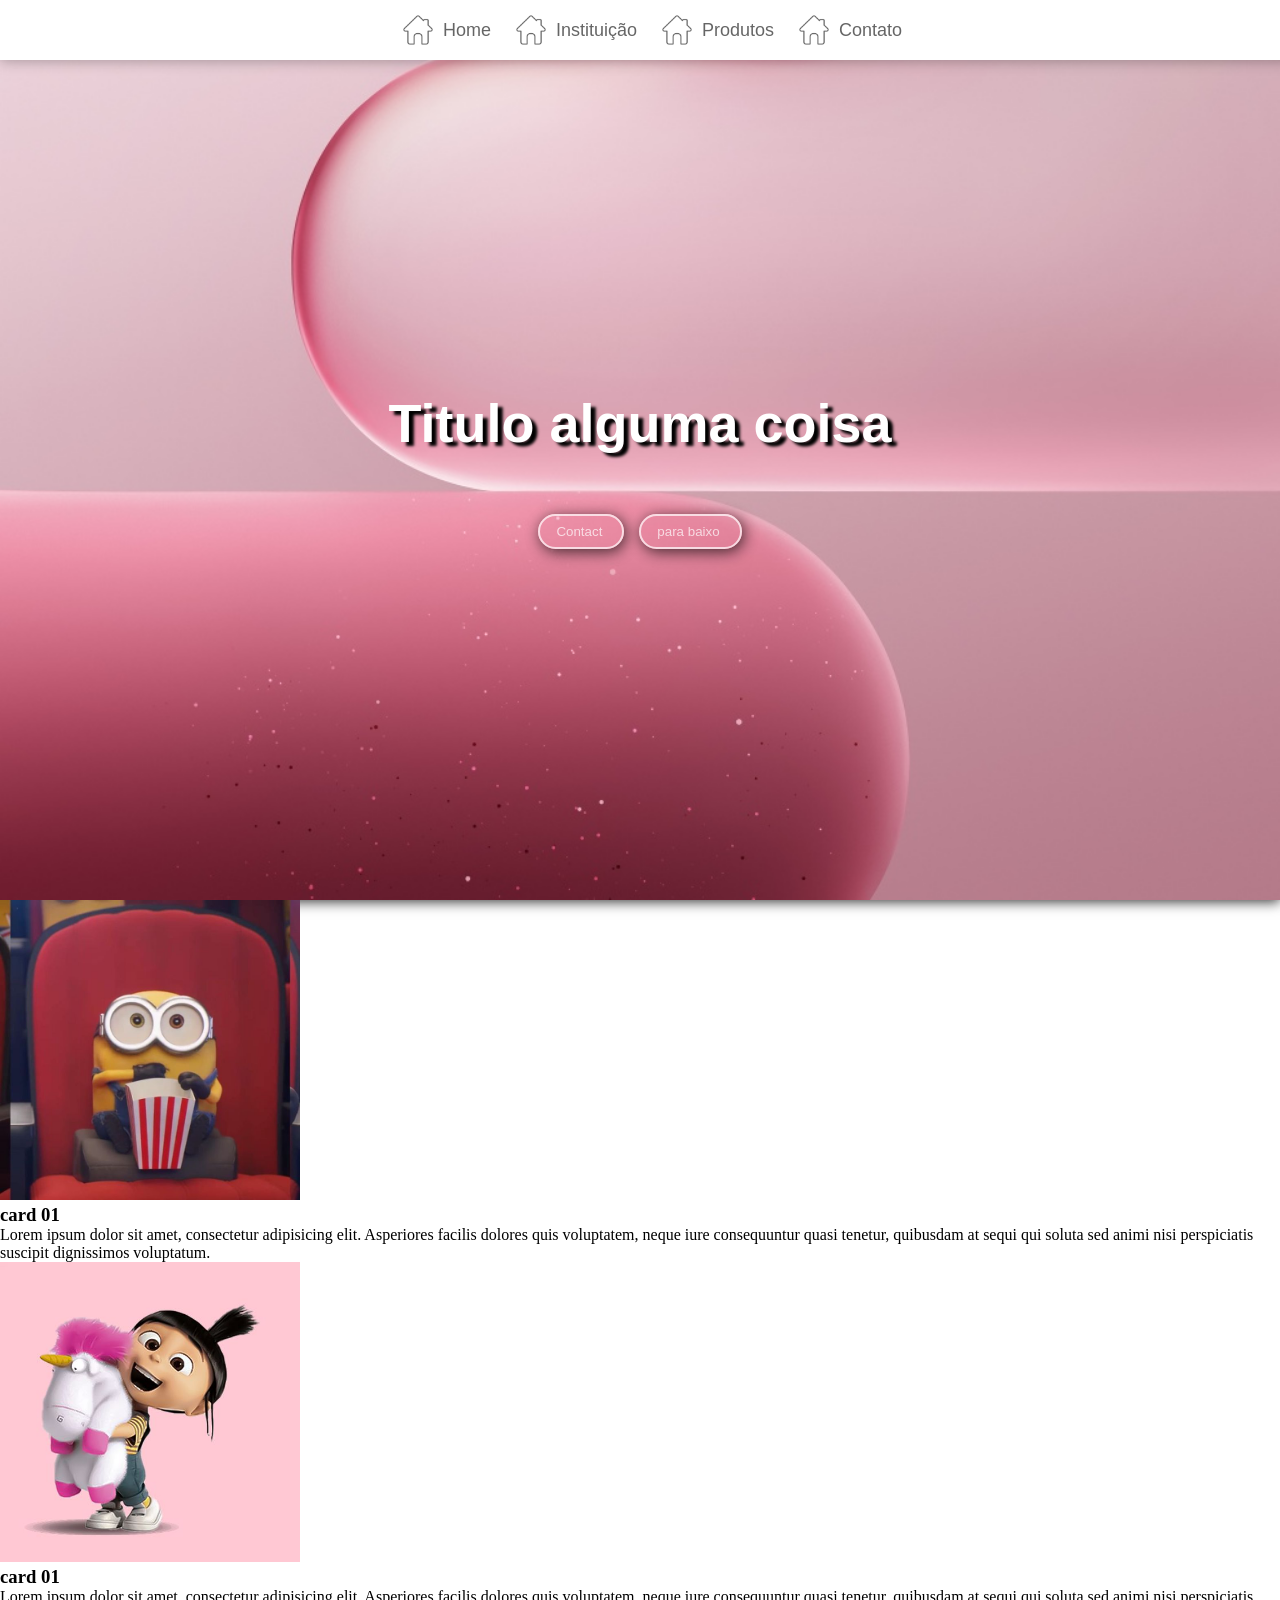
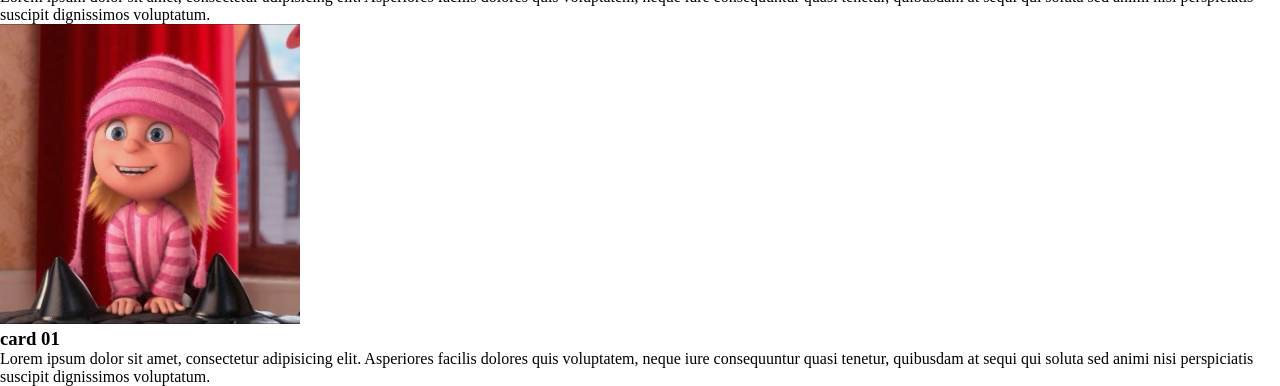
<file: Home/index.html>
<!DOCTYPE html>
<html lang="en">

<head>
     <meta charset="UTF-8">
     <meta name="viewport" content="width=device-width, initial-scale=1.0">
     <title>Site Institucional</title>
     <link rel="stylesheet" href="style.css">
</head>

<body>
     <nav>
          <a class="nav-item" href="../Home/index.html">
               <img class="nav-icon" src="../assets/icons/home.png" alt="">
               <p>Home</p>
          </a>

          <a class="nav-item" href="../Instituition">
               <img class="nav-icon" src="../assets/icons/home.png" alt="">
               <p>Instituição</p>
          </a>

          <a class="nav-item" href="../Products/">
               <img class="nav-icon" src="../assets/icons/home.png" alt="">
               <p>Produtos</p>
          </a>

          <a class="nav-item" href="../Contact/">
               <img class="nav-icon" src="../assets/icons/home.png" alt="">
               <p>Contato</p>
          </a>
     </nav>
     <div id="wrap-open" class="wrap-open" onclick="openMenu()">
          <img src="../assets/icons/pngtree-menu-icon-image_1344445.jpg" alt="menu">
     </div>
     <div id="menu-mobile">
          <img onclick="fechar()" src="../assets/icons/fechar.png" alt="">
          <a href="../Home/">Home</a>
          <a href="../Instituition/">Instituição</a>
          <a href="../Products/">Produtos</a>
          <a href="../Contact/">Contatos</a>
     </div>

     <section class="s1">
          <div class="wrap-divs">
               <div class="title-div">
                    <h1>Titulo alguma coisa</h1>
               </div>
               <div class="wrap-btns">
                    <button onclick="irParaContato()">Contact</button>
                    <button onclick="irParaBaixo()">para baixo</button>
               </div>
          </div>

     </section>

     <section class="s2">
          <div class="card" id="s2">
               <div class="wrap-img">
                    <img width="300px" src="../assets/images/card01.jpg" alt="">
               </div>
               <div class="wrap-text">
                    <h3>card 01</h3>
                    <p>Lorem ipsum dolor sit amet, consectetur adipisicing elit. Asperiores facilis dolores quis
                         voluptatem, neque iure consequuntur quasi tenetur, quibusdam at sequi qui soluta sed animi nisi
                         perspiciatis suscipit dignissimos voluptatum.</p>
               </div>
          </div>

          <div class="card">
                    <div class="wrap-img">
                         <img width="300px" src="../assets/images/card02.jpg" alt="">
                    </div>
                    <div class="wrap-text">
                         <h3>card 01</h3>
                         <p>Lorem ipsum dolor sit amet, consectetur adipisicing elit. Asperiores facilis dolores quis
                              voluptatem, neque iure consequuntur quasi tenetur, quibusdam at sequi qui soluta sed animi
                              nisi perspiciatis suscipit dignissimos voluptatum.</p>
                    </div>
          </div>
          <div class="card">
                       <div class="wrap-img">
                         <img width="300px" src="../assets/images/card03.jpg" alt="">
                    </div>
                    <div class="wrap-text">
                         <h3>card 01</h3>
                         <p>Lorem ipsum dolor sit amet, consectetur adipisicing elit. Asperiores facilis dolores quis
                              voluptatem, neque iure consequuntur quasi tenetur, quibusdam at sequi qui soluta sed animi
                              nisi perspiciatis suscipit dignissimos voluptatum.</p>
                    </div>
          </div>

     </section>

     <script src="script.js"></script>
</body>

</html>
</file>
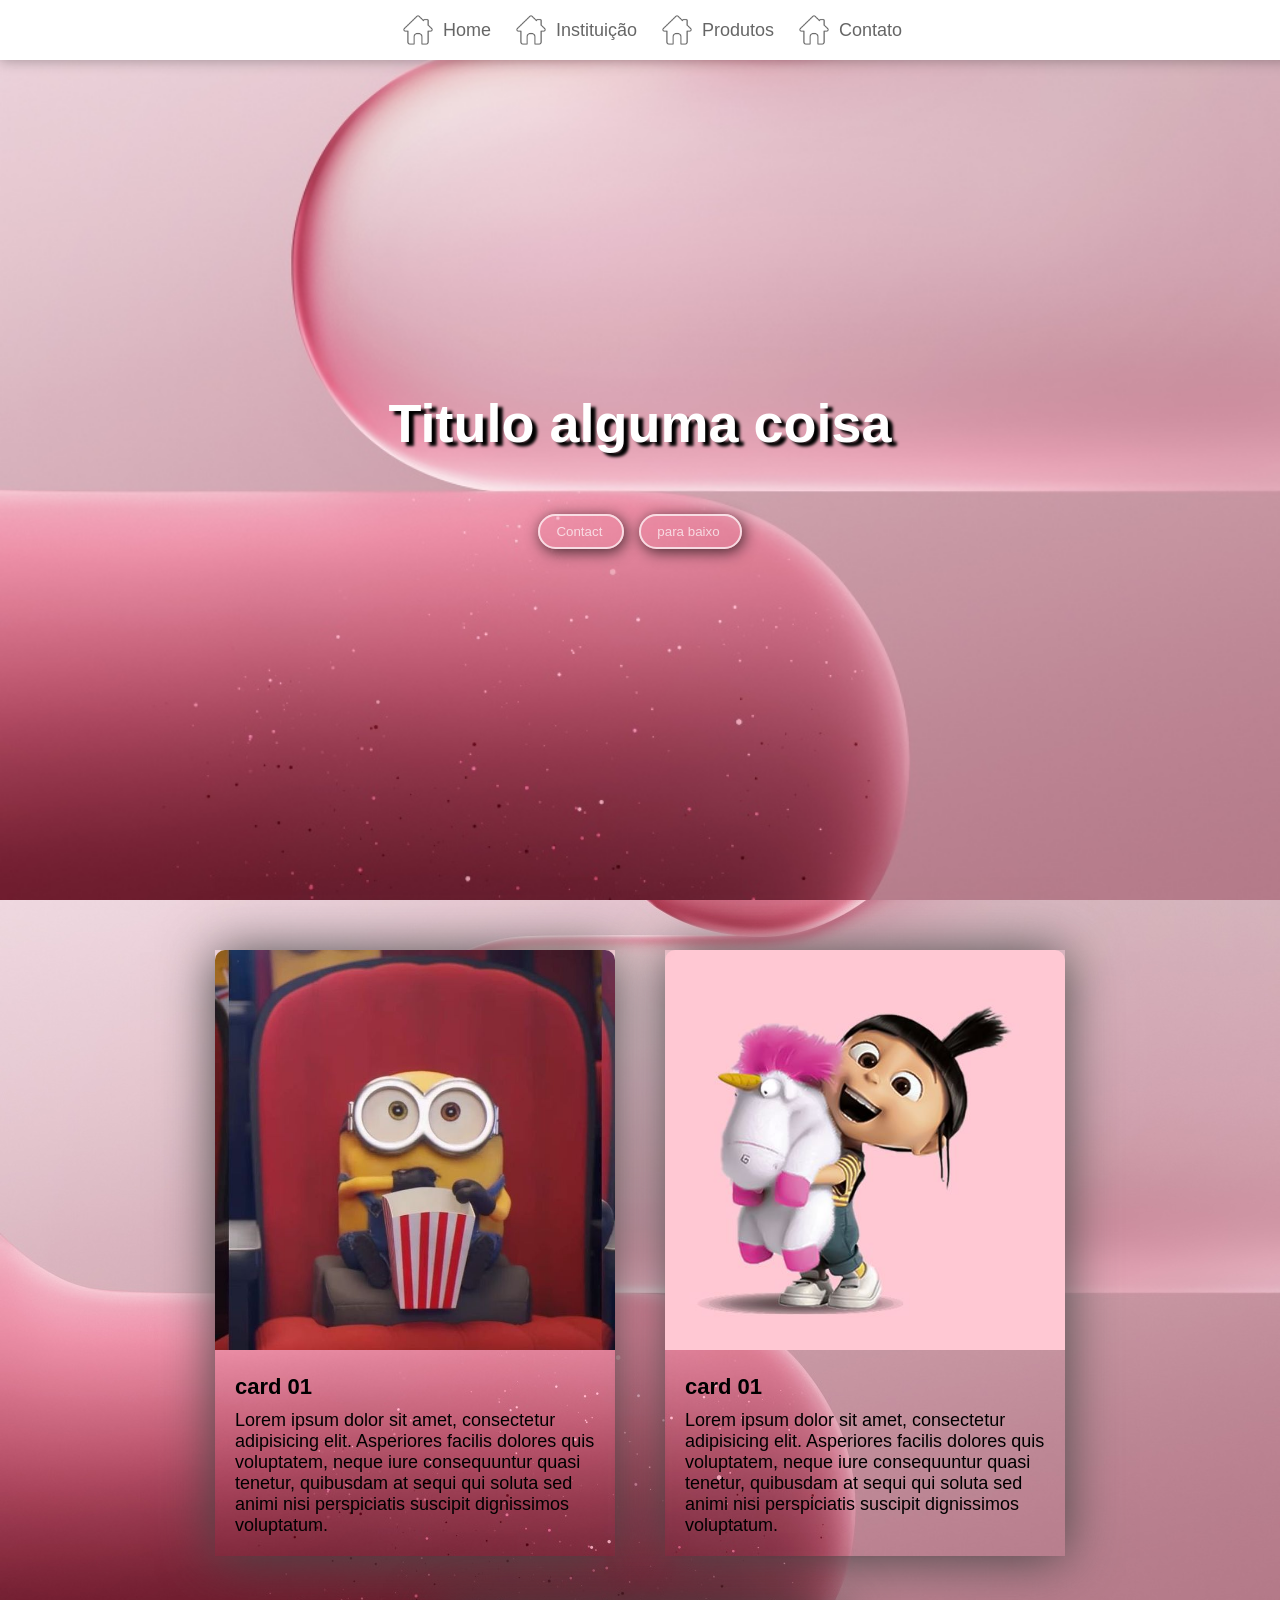
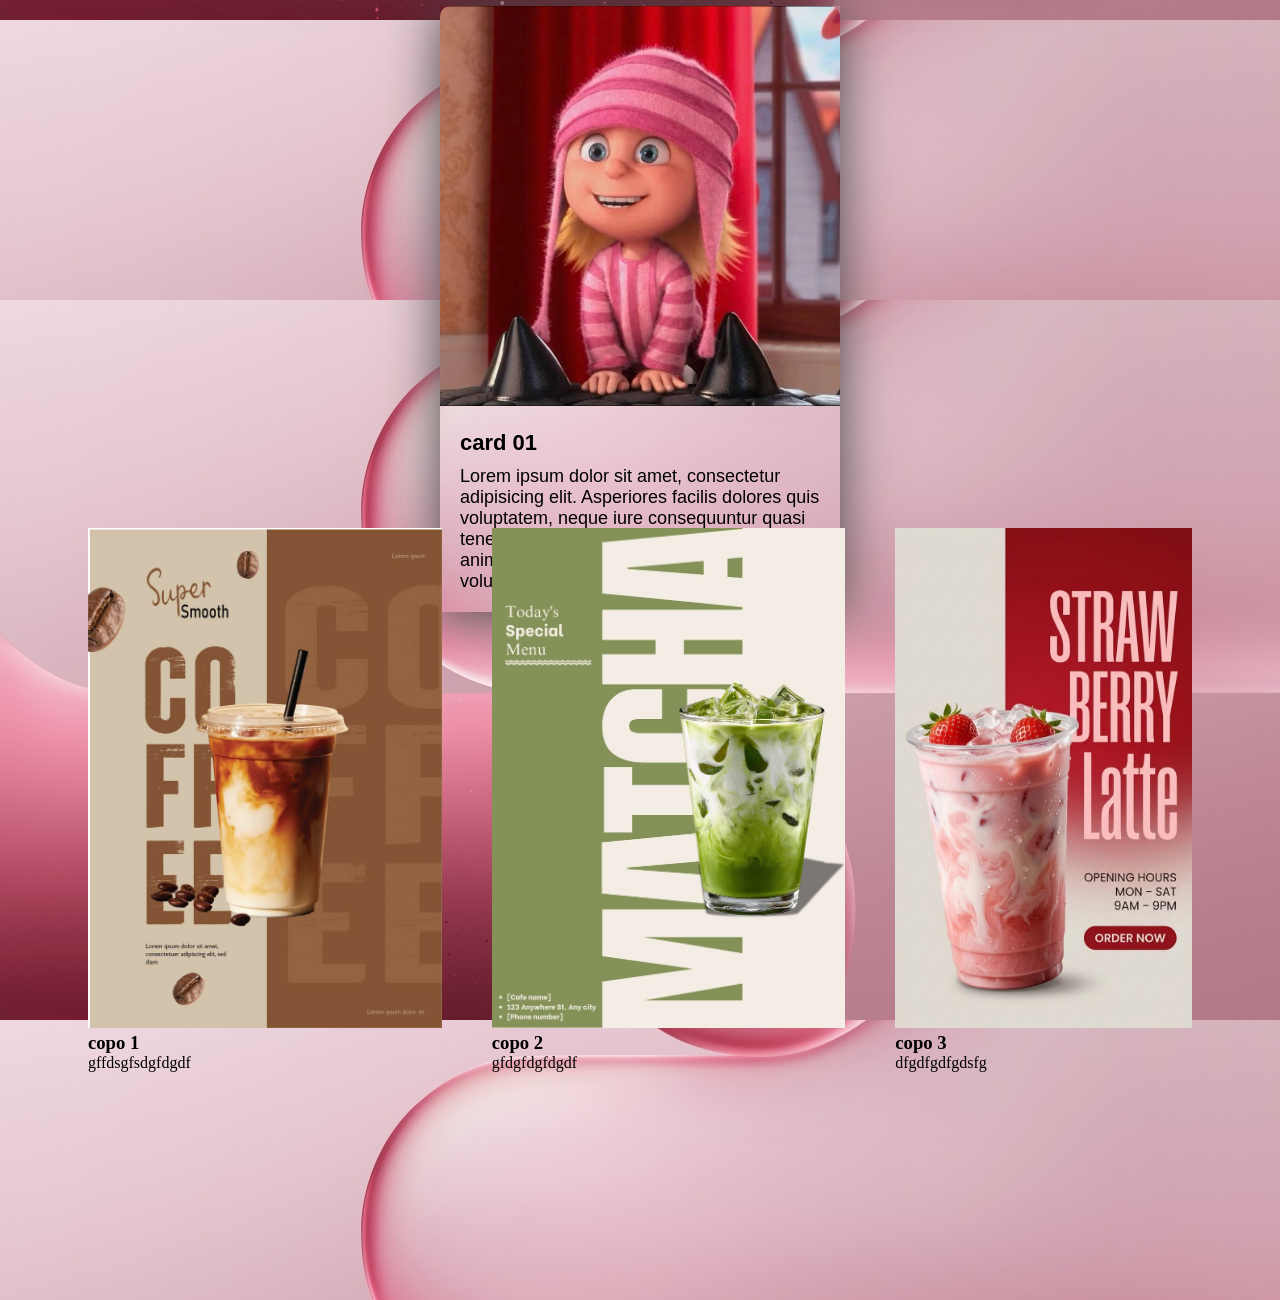
<file: aninharev/Home/index.html>
<!DOCTYPE html>
<html lang="en">

<head>
     <meta charset="UTF-8">
     <meta name="viewport" content="width=device-width, initial-scale=1.0">
     <title>Site Institucional</title>
     <link rel="stylesheet" href="style.css">
</head>

<body>
     <nav>
          <a class="nav-item" href="../Home/index.html">
               <img class="nav-icon" src="../assets/icons/home.png" alt="">
               <p>Home</p>
          </a>

          <a class="nav-item" href="../Instituition">
               <img class="nav-icon" src="../assets/icons/home.png" alt="">
               <p>Instituição</p>
          </a>

          <a class="nav-item" href="../Products/">
               <img class="nav-icon" src="../assets/icons/home.png" alt="">
               <p>Produtos</p>
          </a>

          <a class="nav-item" href="../Contact/">
               <img class="nav-icon" src="../assets/icons/home.png" alt="">
               <p>Contato</p>
          </a>
     </nav>
     <div id="wrap-open" class="wrap-open" onclick="openMenu()">
          <img src="../assets/icons/pngtree-menu-icon-image_1344445.jpg" alt="menu">
     </div>
     <div id="menu-mobile">
          <img onclick="fechar()" src="../assets/icons/fechar.png" alt="">
          <a href="../Home/">Home</a>
          <a href="../Instituition/">Instituição</a>
          <a href="../Products/">Produtos</a>
          <a href="../Contact/">Contatos</a>
     </div>

     <section class="s1">
          <div class="wrap-divs">
               <div class="title-div">
                    <h1>Titulo alguma coisa</h1>
               </div>
               <div class="wrap-btns">
                    <button onclick="irParaContato()">Contact</button>
                    <button onclick="irParaBaixo()">para baixo</button>
               </div>
          </div>

     </section>

     <section class="s2">
          <div class="card" id="s2">
               <div class="wrap-img">
                    <img width="400px" src="../assets/images/card01.jpg" alt="">
               </div>
               <div class="wrap-text">
                    <h3>card 01</h3>
                    <p>Lorem ipsum dolor sit amet, consectetur adipisicing elit. Asperiores facilis dolores quis
                         voluptatem, neque iure consequuntur quasi tenetur, quibusdam at sequi qui soluta sed animi nisi
                         perspiciatis suscipit dignissimos voluptatum.</p>
               </div>
          </div>

          <div class="card">
                    <div class="wrap-img">
                         <img width="400px" src="../assets/images/card02.jpg" alt="">
                    </div>
                    <div class="wrap-text">
                         <h3>card 01</h3>
                         <p>Lorem ipsum dolor sit amet, consectetur adipisicing elit. Asperiores facilis dolores quis
                              voluptatem, neque iure consequuntur quasi tenetur, quibusdam at sequi qui soluta sed animi
                              nisi perspiciatis suscipit dignissimos voluptatum.</p>
                    </div>
          </div>
          <div class="card">
                       <div class="wrap-img">
                         <img width="400px" src="../assets/images/card03.jpg" alt="">
                    </div>
                    <div class="wrap-text">
                         <h3>card 01</h3>
                         <p>Lorem ipsum dolor sit amet, consectetur adipisicing elit. Asperiores facilis dolores quis
                              voluptatem, neque iure consequuntur quasi tenetur, quibusdam at sequi qui soluta sed animi
                              nisi perspiciatis suscipit dignissimos voluptatum.</p>
                    </div>
          </div>

     </section>
     
     <section class="s3">


          <div>
               <div>
                    <img height="500px" src="../assets/images/cafe.jpg" alt="">
               </div>
               <div>
                    <h3>copo 1</h3>
                    <p>gffdsgfsdgfdgdf</p>
               </div>
          </div>


          <div>
               <div>
                    <img height="500px" src="../assets/images/matcha.jpg" alt="">
               </div>
               <div>
                    <h3>copo 2</h3>
                    <p>gfdgfdgfdgdf</p>
               </div>
          </div>


          <div>
               <div>
                    <img height="500px" src="../assets/images/stramberry.jpg" alt="">
               </div>
               <div>
                    <h3>copo 3</h3>
                    <p>dfgdfgdfgdsfg</p>
               </div>
          </div>


     </section>

     <script src="script.js"></script>
</body>

</html>
</file>
<file: Home/style.css>
*{
    margin: 0;
    padding: 0;
}

nav{
    display: flex;
    gap: 20px;
    justify-content: center;
    padding: 10px;
    box-shadow: 0px 2px 12px #00000042;
    position: fixed;
    top: 0;
    width: 100%;
    background-color: white;
}

.nav-item{
    display: flex;
    align-items: center;
    gap: 5px;
    font-size: 18px;
    text-decoration: none;
    color: black;
    opacity: 0.6;
    transition: all 200ms ease-in-out;
    font-family: Arial, Helvetica, sans-serif;
}

.nav-item:hover{
    opacity: 1;
}

.nav-icon{
    width: 40px;
    height: auto;
}

.s1{
    background-image: url('../assets/images/images.jpg');
    height: 100vh;
    background-position: center;
    background-size: cover;
    background-repeat: no-repeat;
    background-attachment: fixed;
    box-shadow: 0px 2px 12px #000000c7;
    display: flex;
    align-items: center;
    justify-content: center;
}

.wrap-divs{
    padding: 20px;
}

.title-div{
    padding: 50px;
    font-size: 36px;
    color: #ffffff;
    font-family: 'Franklin Gothic Medium', 'Arial Narrow', Arial, sans-serif;
    text-shadow: 5px 4px 3px black;
}
.wrap-btns{
    display: flex;
    justify-content: center;
    padding: 10px;
    gap: 15px;
}
.wrap-btns button{
    padding: 8px 20px 8px 16px;
    border-radius: 999px;
    border: none;
    border: 2px solid white;
    color: #ffffff;
    font-family:'Franklin Gothic Medium', 'Arial Narrow', Arial, sans-serif;
    background: none;
    box-shadow: 2px 3px 15px black;
    opacity: 0.7;
    transition: all 400ms linear;
}
.wrap-btns button:hover{
    cursor: pointer;
    opacity: 1;
     border: 2px solid rgb(255, 0, 140);
    color: #ff009d;
    box-shadow: 2px 3px 1px rgb(255, 0, 200);
    transform:scale(1.1);

}
.s2{
    height: 100vh;
}
.wrap-open, .wrap-open img {
    display: none;
}
#menu-mobile, #menu-mobile img {
    display: none;
}

@media (width <= 1000px){
    nav{
        display: none;

    }
    .wrap-open{
        display: flex;
        align-items: center;
        justify-content: center;
        background-color: #ffffff;
        opacity: 0.5;
        width: 50px;
        height: 50px;
        position: absolute;
        right: 10px;
        top: 10px;
        transition: all 200ms ease-in-out;
        border-radius: 5px;
    }
    
    .wrap-open:hover{
    cursor: pointer;
    opacity: 1;
    }
    .wrap-open img{
        width: 35px;
        display: flex;
    }
    #menu-mobile{
        display: none;
        align-items: center;
        justify-content: center;
        flex-direction: column;
        gap: 20px;
        font-size: 32px;
        height: 100vh;
        background-color: #ffffff;
        animation: deCima 1s ease-in-out;
    }
    #menu-mobile a{
        text-decoration: none;
        color: rgb(255, 255, 255);
        font-family: 'Franklin Gothic Medium', 'Arial Narrow', Arial, sans-serif;
        opacity: 0.5;
        transition: all 200ms ease-in-out;
    }
    #menu-mobile a:hover{
        opacity: 1;
        font-weight: bold;
    }
    #menu-mobile img{
        width: 35px;
        position: absolute;
        top: 10px;
        right: 10px;
        opacity: 0.5;
        transition: all 200ms ease-in-out;
    }
    #menu-mobile img:hover{
        opacity: 1;
        cursor: pointer;
    }
    #menu-mobile img{
        display: block;
    }
}
@keyframes deCima {
    0%{
        transform: translateY(-100%);
        height: 0vh;
        opacity: 0;
    }
    
    
}
</file>
<file: aninharev/Home/style.css>
*{
    margin: 0;
    padding: 0;
}

nav{
    display: flex;
    gap: 20px;
    justify-content: center;
    padding: 10px;
    box-shadow: 0px 2px 12px #00000042;
    position: fixed;
    top: 0;
    width: 100%;
    background-color: white;
    z-index: 999;
}

.nav-item{
    display: flex;
    align-items: center;
    gap: 5px;
    font-size: 18px;
    text-decoration: none;
    color: black;
    opacity: 0.6;
    transition: all 200ms ease-in-out;
    font-family: Arial, Helvetica, sans-serif;
}

.nav-item:hover{
    opacity: 1;
}

.nav-icon{
    width: 40px;
    height: auto;
}

.s1{
    background-image: url('../assets/images/images.jpg');
    height: 100vh;
    background-position: center;
    background-size: cover;
    background-repeat: no-repeat;
    background-attachment: fixed;
    box-shadow: 0px 2px 12px #000000c7;
    display: flex;
    align-items: center;
    justify-content: center;
}

.wrap-divs{
    padding: 20px;
}

.title-div{
    padding: 50px;
    font-size: 36px;
    color: #ffffff;
    font-family: 'Franklin Gothic Medium', 'Arial Narrow', Arial, sans-serif;
    text-shadow: 5px 4px 3px black;
}
.wrap-btns{
    display: flex;
    justify-content: center;
    padding: 10px;
    gap: 15px;
}
.wrap-btns button{
    padding: 8px 20px 8px 16px;
    border-radius: 999px;
    border: none;
    border: 2px solid white;
    color: #ffffff;
    font-family:'Franklin Gothic Medium', 'Arial Narrow', Arial, sans-serif;
    background: none;
    box-shadow: 2px 3px 15px black;
    opacity: 0.7;
    transition: all 400ms linear;
}
.wrap-btns button:hover{
    cursor: pointer;
    opacity: 1;
     border: 2px solid rgb(250, 142, 202);
    color: #f89ed6;
    box-shadow: 2px 3px 1px rgb(248, 185, 235);
    transform:scale(1.1);
}
.s2{
    background-image:url(../assets/images/images.jpg); 
    height: 100vh;
    display: flex;
    align-items: center;
    justify-content:center;
    gap: 50px;
    flex-wrap: wrap;
    padding: 50px;
}
.s3{
    background-image: url(../assets/images/images.jpg);
    height: 100vh;
    display: flex;
    align-items: center;
    justify-content:center;
    gap: 50px;
    flex-wrap: wrap;
    padding: 50px;
}

.wrap-img{
    border-top-left-radius: 10px;
    border-top-right-radius: 10px;
    overflow: hidden;
}
.card{
    width: 400px;
    box-shadow: 0px 2px 50px #464545;
    transition: all 200ms ease-in-out;
}
.card:hover{
    box-shadow: 2px 5px 50px hsl(0,0%,9%);
    transform: translateY(10px);
}

.wrap-text{
    padding: 20px;
    font-family: Arial, Helvetica, sans-serif;
}
.wrap-text h3{
    font-size: 22px;
    font-weight: bolder;
    margin-bottom: 10px;
}
.wrap-text p{
    font-size: 18px;

}
.wrap-open,
.wrap-open img {
    display: none;
}
#menu-mobile, #menu-mobile img {
    display: none;
}

@media (width <= 1000px){
    nav{
        display: none;

    }
    .wrap-open{
        display: flex;
        align-items: center;
        justify-content: center;
        background-color: #ffffff;
        opacity: 0.5;
        width: 50px;
        height: 50px;
        position: absolute;
        right: 10px;
        top: 10px;
        transition: all 200ms ease-in-out;
        border-radius: 5px;
    }
    
    .wrap-open:hover{
    cursor: pointer;
    opacity: 1;
    }
    .wrap-open img{
        width: 35px;
        display: flex;
    }
    #menu-mobile{
        display: none;
        align-items: center;
        justify-content: center;
        flex-direction: column;
        gap: 20px;
        font-size: 32px;
        height: 100vh;
        background-color: #ffffff;
        animation: deCima 2s ease-in-out;
    }
    #menu-mobile a{
        text-decoration: none;
        color: rgb(255, 255, 255);
        font-family: 'Franklin Gothic Medium', 'Arial Narrow', Arial, sans-serif;
        opacity: 0.5;
        transition: all 200ms ease-in-out;
    }
    #menu-mobile a:hover{
        opacity: 1;
        font-weight: bold;
    }
    #menu-mobile img{
        width: 35px;
        position: absolute;
        top: 10px;
        right: 10px;
        opacity: 0.5;
        transition: all 200ms ease-in-out;
    }
    #menu-mobile img:hover{
        opacity: 1;
        cursor: pointer;
    }
    #menu-mobile img{
        display: block;
    }
    .title-div{
        padding: 20px;
        font-size: 28px;
    }
}
@keyframes deCima {
    0%{
        transform: translateY(-100%);
        height: 0vh;
        opacity: 0;
    }
    
    
}
</file>
